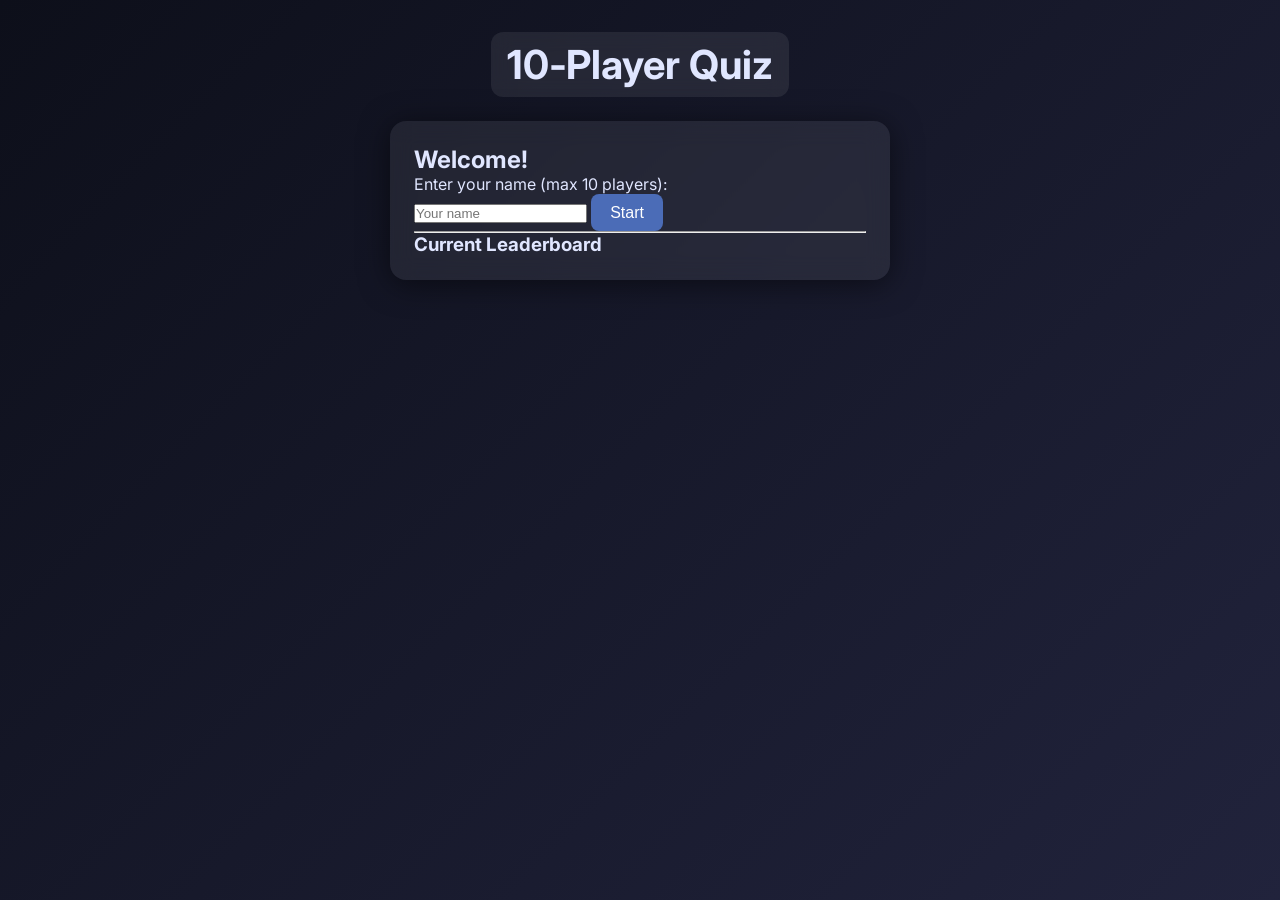
<file: index.html>
<!DOCTYPE html>
<html lang="en">
<head>
  <meta charset="UTF-8" />
  <meta name="viewport" content="width=device-width, initial-scale=1.0" />
  <title>10‑Player Quiz</title>
  <link rel="preconnect" href="https://fonts.googleapis.com">
  <link rel="preconnect" href="https://fonts.gstatic.com" crossorigin>
  <link href="https://fonts.googleapis.com/css2?family=Inter:wght@400;600;700&display=swap" rel="stylesheet">
  <style>
    /* Premium dark‑mode with glassmorphism */
    * { box-sizing: border-box; margin: 0; padding: 0; }
    html, body { height: 100%; font-family: 'Inter', sans-serif; background: linear-gradient(135deg, #0d0f1a, #21233c); color: #e0e6ff; }
    .app-container { display: flex; flex-direction: column; align-items: center; justify-content: start; padding: 2rem; gap: 1.5rem; }
    .title { font-size: 2.5rem; font-weight: 700; background: rgba(255,255,255,0.08); padding: 0.5rem 1rem; border-radius: 12px; backdrop-filter: blur(10px); }
    .panel { width: 100%; max-width: 500px; background: rgba(255,255,255,0.07); border-radius: 16px; padding: 1.5rem; backdrop-filter: blur(12px); box-shadow: 0 4px 30px rgba(0,0,0,0.5); }
    button { cursor: pointer; background: #4b6cb7; color: #fff; border: none; padding: 0.6rem 1.2rem; border-radius: 8px; font-size: 1rem; transition: transform 0.1s ease, background 0.2s ease; }
    button:hover { background: #5a7ed3; }
    button:active { transform: scale(0.97); }
    .choice { margin: 0.5rem 0; padding: 0.6rem; border-radius: 6px; background: rgba(255,255,255,0.1); transition: background 0.2s; }
    .choice:hover { background: rgba(255,255,255,0.2); }
    .leaderboard { list-style: none; padding: 0; }
    .leaderboard li { margin: 0.3rem 0; font-weight: 500; }
  </style>
</head>
<body>
  <div class="app-container">
    <h1 class="title">10‑Player Quiz</h1>
    <div id="game" class="panel"></div>
  </div>
  <script>
    /* ----------------------------------------------------------
       10‑Player Quiz – Core Logic
       ---------------------------------------------------------- */
    const questions = [
      {question: 'What is the capital of France?', options: ['Paris', 'Berlin', 'Rome', 'Madrid'], answer: 0},
      {question: '2 + 2 * 2 = ?', options: ['6', '8', '4', '10'], answer: 0},
      {question: 'Which language runs in the browser?', options: ['Python', 'C++', 'JavaScript', 'Rust'], answer: 2},
      {question: 'Who wrote "1984"?', options: ['Orwell', 'Huxley', 'Austen', 'Shakespeare'], answer: 0},
      {question: 'Largest planet in our Solar System?', options: ['Earth', 'Saturn', 'Jupiter', 'Mars'], answer: 2},
    ];

    let players = [];
    let currentPlayer = null;
    let currentQIdx = 0;
    let score = 0;

    const gameDiv = document.getElementById('game');

    function init() {
      const stored = localStorage.getItem('quiz_players');
      if (stored) players = JSON.parse(stored);
      showWelcome();
    }

    function savePlayers(){
      localStorage.setItem('quiz_players', JSON.stringify(players));
    }

    function showWelcome(){
      gameDiv.innerHTML = `
        <h2>Welcome!</h2>
        <p>Enter your name (max 10 players):</p>
        <input id="nameInput" type="text" maxlength="20" placeholder="Your name" />
        <button id="startBtn">Start</button>
        <hr/>
        <h3>Current Leaderboard</h3>
        <ul class="leaderboard" id="lb"></ul>
      `;
      document.getElementById('startBtn').onclick = () => {
        const name = document.getElementById('nameInput').value.trim();
        if (!name) return alert('Please enter a name');
        if (players.length >= 10 && !players.some(p=>p.name===name)) return alert('Maximum 10 players reached');
        currentPlayer = {name, score:0};
        if (!players.some(p=>p.name===name)) players.push(currentPlayer);
        startQuiz();
      };
      renderLeaderboard();
    }

    function renderLeaderboard(){
      const lb = document.getElementById('lb');
      const sorted = [...players].sort((a,b)=>b.score-a.score);
      lb.innerHTML = sorted.map(p=>`<li>${p.name}: ${p.score}</li>`).join('');
    }

    function startQuiz(){
      currentQIdx = 0; score = 0;
      showQuestion();
    }

    function showQuestion(){
      if (currentQIdx >= questions.length) {
        finishQuiz();
        return;
      }
      const q = questions[currentQIdx];
      gameDiv.innerHTML = `<h2>${q.question}</h2>` +
        q.options.map((opt,i)=>`<div class="choice" data-idx="${i}">${opt}</div>`).join('') +
        `<p>Question ${currentQIdx+1} of ${questions.length}</p>`;
      document.querySelectorAll('.choice').forEach(el=>{
        el.onclick = () => {
          const idx = Number(el.dataset.idx);
          if (idx===q.answer) score++;
          currentQIdx++;
          showQuestion();
        };
      });
    }

    function finishQuiz(){
      const p = players.find(pl=>pl.name===currentPlayer.name);
      if (p) p.score = Math.max(p.score, score);
      savePlayers();
      gameDiv.innerHTML = `
        <h2>Well done, ${currentPlayer.name}!</h2>
        <p>Your score: ${score} / ${questions.length}</p>
        <button id="againBtn">Play Again</button>
        <button id="nextBtn">Next Player</button>
        <hr/>
        <h3>Leaderboard</h3>
        <ul class="leaderboard" id="lb2"></ul>
      `;
      document.getElementById('againBtn').onclick = () => startQuiz();
      document.getElementById('nextBtn').onclick = () => showWelcome();
      renderLeaderboard();
    }

    init();
  </script>
</body>
</html>
</file>
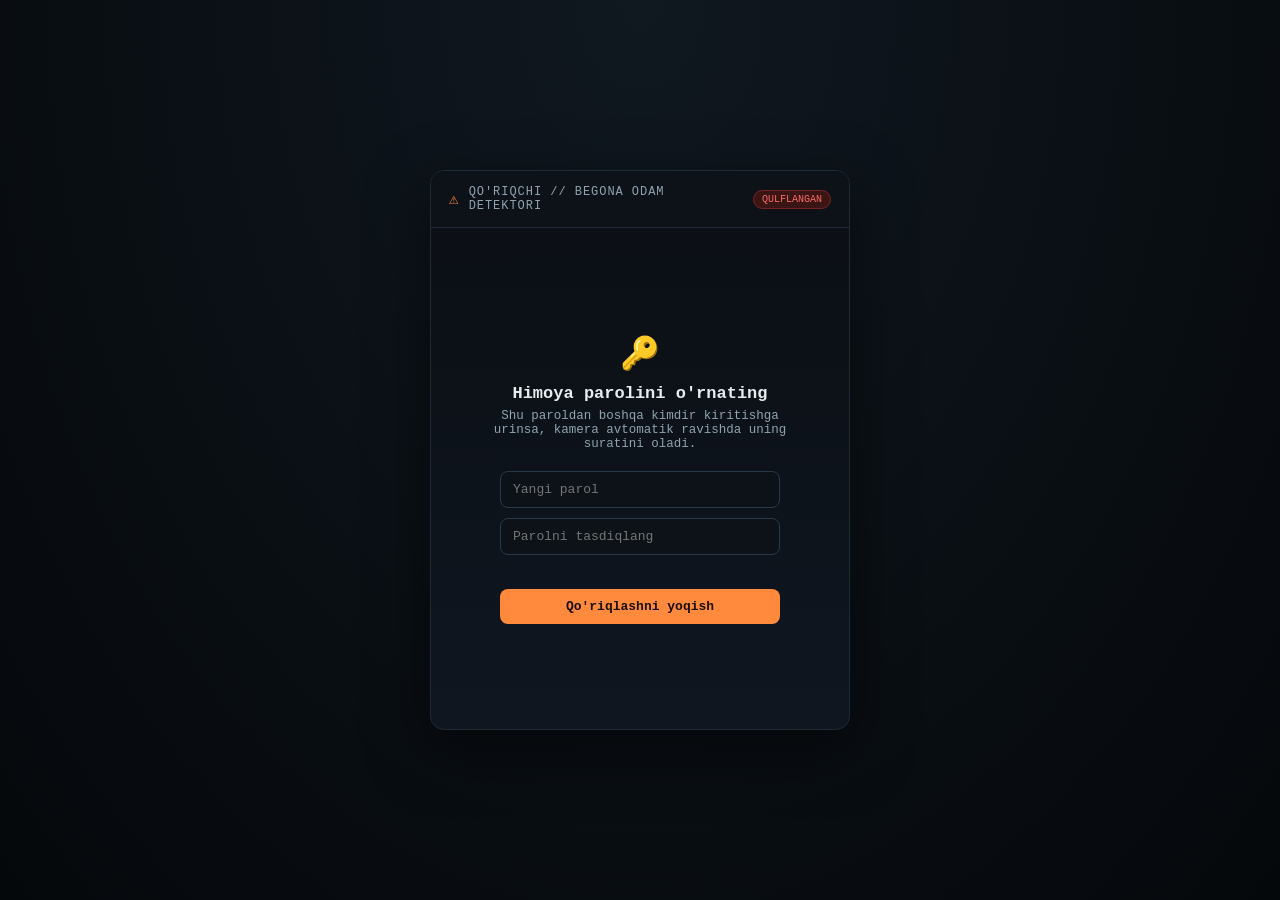
<file: qoriqchi_2.html>
<!DOCTYPE html>
<html lang="uz">
<head>
<meta charset="UTF-8">
<meta name="viewport" content="width=device-width, initial-scale=1.0">
<title>Qo'riqchi — Begona Odam Detektori</title>
<style>
  * { box-sizing: border-box; }
  body {
    margin: 0;
    min-height: 100vh;
    display: flex;
    align-items: center;
    justify-content: center;
    background: radial-gradient(ellipse at top, #101820 0%, #05080B 100%);
    font-family: 'Courier New', 'JetBrains Mono', monospace;
    color: #E7ECEF;
  }
  .app {
    width: 100%;
    max-width: 420px;
    min-height: 560px;
    background: linear-gradient(180deg, #0B0F14 0%, #0F1620 100%);
    border-radius: 14px;
    overflow: hidden;
    border: 1px solid #1E2A35;
    box-shadow: 0 20px 60px rgba(0,0,0,0.5);
    display: flex;
    flex-direction: column;
  }
  .topbar {
    display: flex;
    align-items: center;
    gap: 10px;
    padding: 14px 18px;
    border-bottom: 1px solid #1E2A35;
    background: #0D1219;
  }
  .topbar .title {
    font-size: 12px;
    letter-spacing: 0.08em;
    color: #8FA3B0;
  }
  .badge {
    margin-left: auto;
    font-size: 10px;
    padding: 3px 8px;
    border-radius: 999px;
    background: #3B1414;
    color: #FF6B6B;
    border: 1px solid #7A2323;
  }
  .badge.unlocked {
    background: #123B24;
    color: #4ADE80;
    border-color: #1F6B3E;
  }
  .stage {
    flex: 1;
    display: none;
    flex-direction: column;
    align-items: center;
    justify-content: center;
    padding: 28px;
    text-align: center;
  }
  .stage.active { display: flex; }
  h2 { margin: 0 0 6px 0; font-size: 17px; font-weight: 600; }
  p.sub { margin: 0 0 20px 0; font-size: 12.5px; color: #8FA3B0; max-width: 300px; }
  form { width: 100%; max-width: 280px; display: flex; flex-direction: column; gap: 10px; }
  input[type="password"], input[type="text"] {
    width: 100%;
    padding: 10px 12px;
    border-radius: 8px;
    border: 1px solid #2A3947;
    background: #0D1219;
    color: #E7ECEF;
    font-size: 13px;
    font-family: inherit;
    outline: none;
  }
  input.shake {
    animation: shake 0.4s;
    border-color: #FF6B6B !important;
  }
  button {
    padding: 10px 14px;
    border-radius: 8px;
    border: none;
    background: #FF8A3D;
    color: #1A0F00;
    font-weight: 700;
    font-size: 13px;
    cursor: pointer;
    font-family: inherit;
  }
  button.ghost {
    background: #0D1219;
    color: #8FA3B0;
    border: 1px solid #2A3947;
    font-weight: 500;
    font-size: 11px;
    padding: 6px 10px;
    display: inline-flex;
    align-items: center;
    gap: 5px;
  }
  .error { color: #FF6B6B; font-size: 12px; min-height: 14px; }
  .camwrap {
    position: relative;
    width: 210px;
    height: 158px;
    border-radius: 10px;
    overflow: hidden;
    border: 2px solid #2A3947;
    background: #000;
    margin-bottom: 16px;
  }
  .camwrap.flash { box-shadow: 0 0 0 4px #FF6B6B; }
  video { width: 100%; height: 100%; object-fit: cover; transform: scaleX(-1); }
  .camstatus {
    position: absolute; inset: 0;
    display: flex; align-items: center; justify-content: center;
    font-size: 10.5px; color: #5A6B78; padding: 10px; text-align: center;
  }
  .rec { position: absolute; top: 6px; left: 8px; display: flex; align-items: center; gap: 5px; }
  .dot { width: 7px; height: 7px; border-radius: 50%; background: #FF3B3B; animation: pulse 1.5s infinite; }
  .rec span { font-size: 10px; color: #FF8A8A; }
  .count { margin-top: 14px; font-size: 11px; color: #FF8A8A; }

  .panel { flex: 1; padding: 20px; overflow-y: auto; display: none; }
  .panel.active { display: block; }
  .panelhead { display: flex; align-items: center; justify-content: space-between; margin-bottom: 14px; }
  .panelhead h2 { font-size: 14px; }
  .actions { display: flex; gap: 8px; }
  .empty { font-size: 13px; color: #5A6B78; text-align: center; padding: 40px 0; }
  .grid { display: grid; grid-template-columns: repeat(auto-fill, minmax(120px, 1fr)); gap: 12px; }
  .card { background: #111820; border: 1px solid #1E2A35; border-radius: 8px; overflow: hidden; }
  .card img { width: 100%; display: block; transform: scaleX(-1); }
  .card .t { font-size: 9.5px; color: #8FA3B0; padding: 6px 8px; }
  .note { margin-top: 20px; font-size: 10.5px; color: #5A6B78; line-height: 1.5; text-align: left; }

  @keyframes shake {
    0%, 100% { transform: translateX(0); }
    20% { transform: translateX(-6px); }
    40% { transform: translateX(6px); }
    60% { transform: translateX(-4px); }
    80% { transform: translateX(4px); }
  }
  @keyframes pulse { 0%, 100% { opacity: 1; } 50% { opacity: 0.3; } }
</style>
</head>
<body>

<div class="app">
  <div class="topbar">
    <span style="color:#FF8A3D;">&#9888;</span>
    <span class="title">QO'RIQCHI // BEGONA ODAM DETEKTORI</span>
    <span class="badge" id="badge">QULFLANGAN</span>
  </div>

  <canvas id="canvas" style="display:none;"></canvas>

  <!-- SETUP -->
  <div class="stage active" id="stage-setup">
    <div style="font-size:32px; margin-bottom:10px;">&#128273;</div>
    <h2>Himoya parolini o'rnating</h2>
    <p class="sub">Shu paroldan boshqa kimdir kiritishga urinsa, kamera avtomatik ravishda uning suratini oladi.</p>
    <form id="form-setup">
      <input type="password" id="pw1" placeholder="Yangi parol" autocomplete="new-password">
      <input type="password" id="pw2" placeholder="Parolni tasdiqlang" autocomplete="new-password">
      <div class="error" id="setup-error"></div>
      <button type="submit">Qo'riqlashni yoqish</button>
    </form>
  </div>

  <!-- LOCKED -->
  <div class="stage" id="stage-locked">
    <div class="camwrap" id="camwrap">
      <video id="video" muted playsinline></video>
      <div class="camstatus" id="camstatus">Kamera ulanmoqda...</div>
      <div class="rec"><span class="dot"></span><span>REC</span></div>
    </div>
    <div style="font-size:22px; margin-bottom:6px;">&#128274;</div>
    <h2>Kompyuter qulflangan</h2>
    <p class="sub" style="margin-bottom:16px;">Davom etish uchun parolni kiriting</p>
    <form id="form-unlock">
      <input type="password" id="attempt" placeholder="Parol" autofocus>
      <div class="error" id="unlock-error"></div>
      <button type="submit">Ochish</button>
    </form>
    <div class="count" id="count" style="display:none;"></div>
  </div>

  <!-- UNLOCKED -->
  <div class="panel" id="stage-unlocked">
    <div class="panelhead">
      <h2>Qo'lga tushirilgan suratlar</h2>
      <div class="actions">
        <button class="ghost" id="btn-clear">&#128465; Tozalash</button>
        <button class="ghost" id="btn-lock">&#128274; Qulflash</button>
      </div>
    </div>
    <div class="empty" id="empty-msg">Hozircha hech qanday noto'g'ri urinish qayd etilmagan.</div>
    <div class="grid" id="grid"></div>
    <div class="note">Eslatma: bu sahifa faqat brauzerda ochiq turganda ishlaydi. Ma'lumotlar shu qurilmaning brauzerida saqlanadi (sahifani yopib qayta ochsangiz ham suratlar qoladi, lekin boshqa qurilmada ko'rinmaydi).</div>
  </div>
</div>

<script>
  let password = localStorage.getItem('qg_password') || '';
  let captures = JSON.parse(localStorage.getItem('qg_captures') || '[]');
  let stream = null;
  let camReady = false;

  const $ = (id) => document.getElementById(id);
  const stages = { setup: $('stage-setup'), locked: $('stage-locked'), unlocked: $('stage-unlocked') };

  function showStage(name) {
    Object.values(stages).forEach(el => el.classList.remove('active'));
    stages[name].classList.add('active');
    $('badge').textContent = name === 'unlocked' ? 'OCHIQ' : 'QULFLANGAN';
    $('badge').classList.toggle('unlocked', name === 'unlocked');
    if (name === 'locked') startCamera();
    if (name === 'unlocked') { stopCamera(); renderGallery(); }
  }

  async function startCamera() {
    try {
      stream = await navigator.mediaDevices.getUserMedia({ video: { width: 480, height: 360 }, audio: false });
      $('video').srcObject = stream;
      await $('video').play();
      camReady = true;
      $('camstatus').style.display = 'none';
    } catch (e) {
      camReady = false;
      $('camstatus').style.display = 'flex';
      $('camstatus').textContent = "Kamera ruxsati berilmadi. Brauzer sozlamalaridan ruxsat bering.";
    }
  }

  function stopCamera() {
    if (stream) { stream.getTracks().forEach(t => t.stop()); stream = null; }
  }

  function snap() {
    if (!camReady) return null;
    const video = $('video');
    const canvas = $('canvas');
    canvas.width = video.videoWidth || 480;
    canvas.height = video.videoHeight || 360;
    canvas.getContext('2d').drawImage(video, 0, 0, canvas.width, canvas.height);
    return canvas.toDataURL('image/jpeg', 0.85);
  }

  function saveState() {
    localStorage.setItem('qg_password', password);
    localStorage.setItem('qg_captures', JSON.stringify(captures));
  }

  function speak(text) {
    try {
      if (!('speechSynthesis' in window)) return;
      window.speechSynthesis.cancel();
      const u = new SpeechSynthesisUtterance(text);
      const voices = window.speechSynthesis.getVoices();
      const ruVoice = voices.find(v => v.lang && v.lang.startsWith('ru'));
      if (ruVoice) u.voice = ruVoice;
      u.rate = 1;
      u.pitch = 1;
      window.speechSynthesis.speak(u);
    } catch (e) {}
  }

  function renderGallery() {
    $('empty-msg').style.display = captures.length ? 'none' : 'block';
    const grid = $('grid');
    grid.innerHTML = '';
    captures.forEach(c => {
      const div = document.createElement('div');
      div.className = 'card';
      div.innerHTML = `<img src="${c.img}"><div class="t">${c.time}</div>`;
      grid.appendChild(div);
    });
  }

  // Setup form
  $('form-setup').addEventListener('submit', (e) => {
    e.preventDefault();
    const a = $('pw1').value, b = $('pw2').value;
    const err = $('setup-error');
    if (a.length < 4) { err.textContent = "Parol kamida 4 belgidan iborat bo'lsin."; return; }
    if (a !== b) { err.textContent = "Parollar mos kelmadi."; return; }
    password = a;
    err.textContent = '';
    saveState();
    showStage('locked');
  });

  // Unlock form
  $('form-unlock').addEventListener('submit', (e) => {
    e.preventDefault();
    const val = $('attempt').value;
    const err = $('unlock-error');
    const input = $('attempt');
    if (val === password) {
      err.textContent = '';
      input.value = '';
      showStage('unlocked');
      return;
    }
    const img = snap();
    if (img) {
      captures.unshift({ time: new Date().toLocaleString('uz-UZ'), img });
      saveState();
      $('camwrap').classList.add('flash');
      setTimeout(() => $('camwrap').classList.remove('flash'), 220);
    }
    err.textContent = "Tegma! Qo'ling qichidimi? Suratga olindi!";
    speak("Tegma! Qo'ling qichidimi?");
    input.classList.add('shake');
    setTimeout(() => input.classList.remove('shake'), 400);
    input.value = '';
    $('count').style.display = 'block';
    $('count').textContent = `${captures.length} ta noto'g'ri urinish qayd etilgan`;
  });

  $('btn-clear').addEventListener('click', () => {
    captures = [];
    saveState();
    renderGallery();
  });

  $('btn-lock').addEventListener('click', () => showStage('locked'));

  // Init
  if (password) {
    showStage('locked');
    $('count').style.display = captures.length ? 'block' : 'none';
    if (captures.length) $('count').textContent = `${captures.length} ta noto'g'ri urinish qayd etilgan`;
  } else {
    showStage('setup');
  }
</script>

</body>
</html>
</file>
